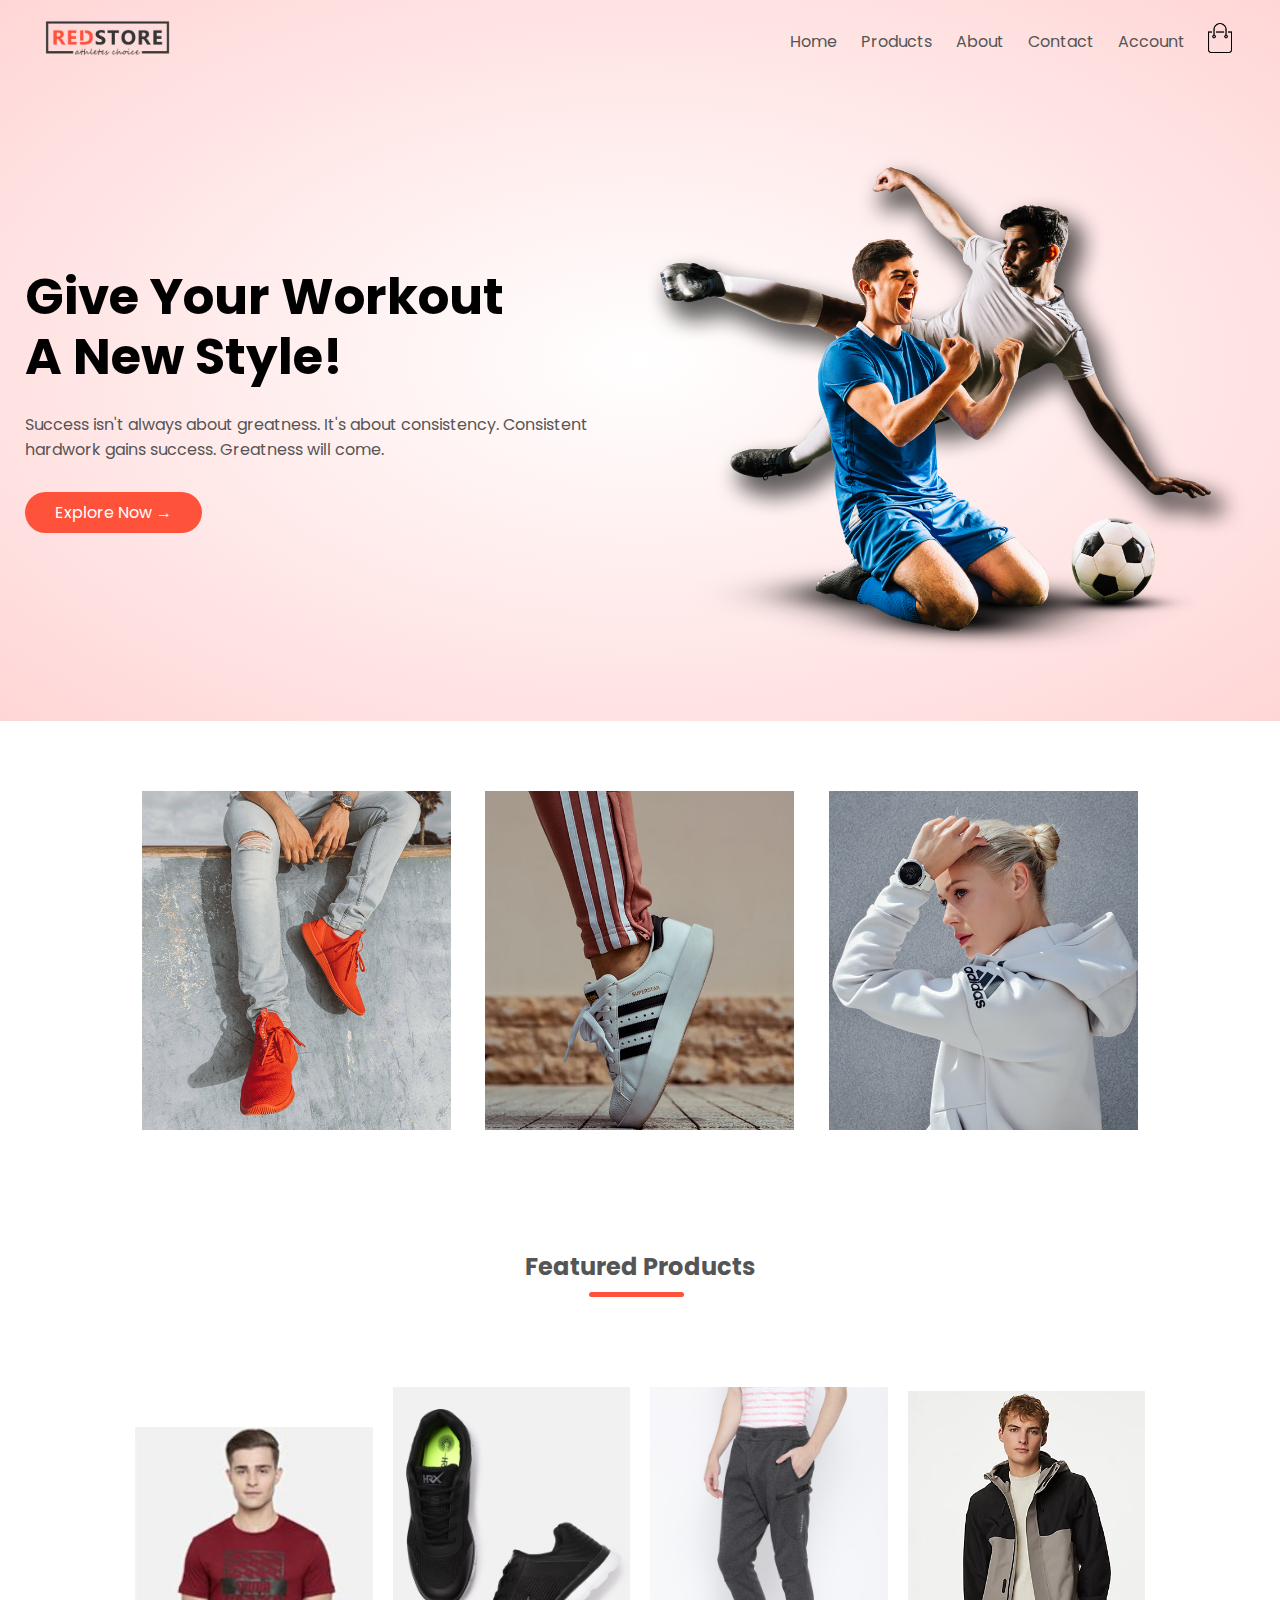
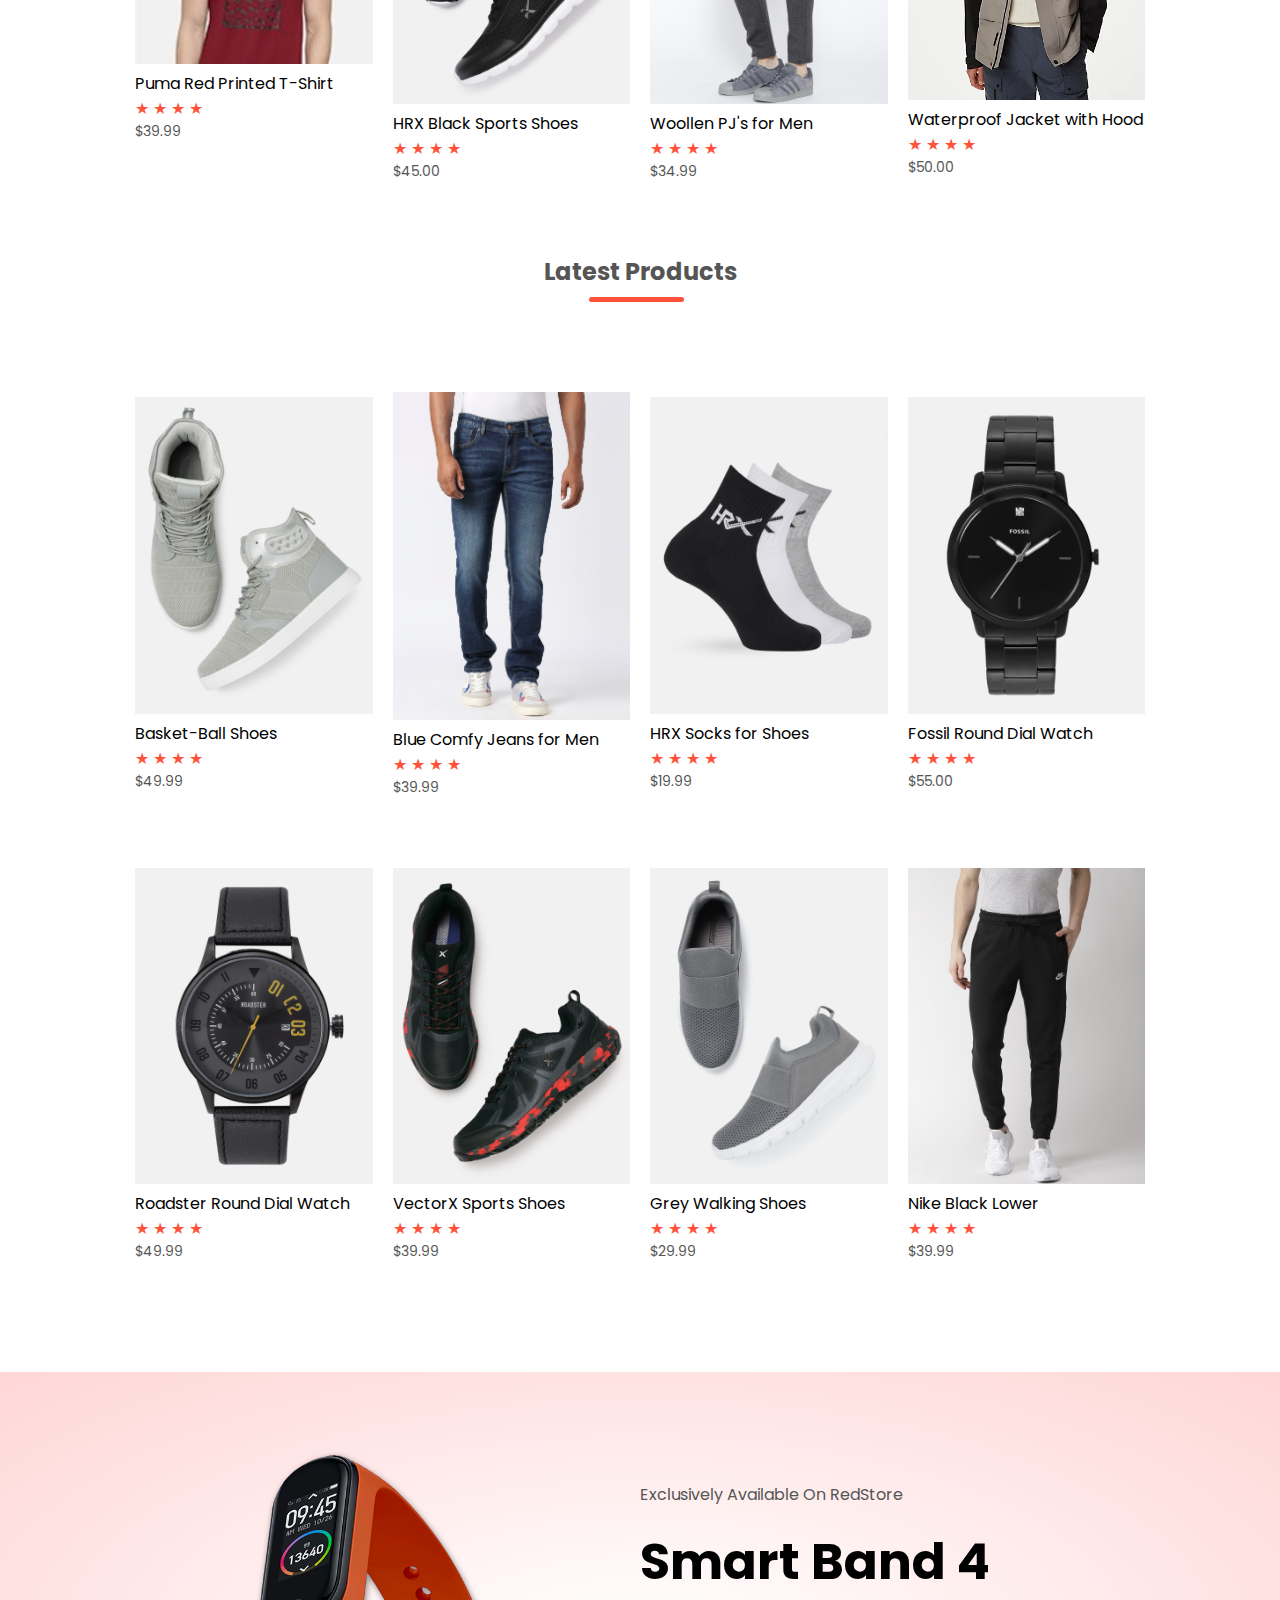
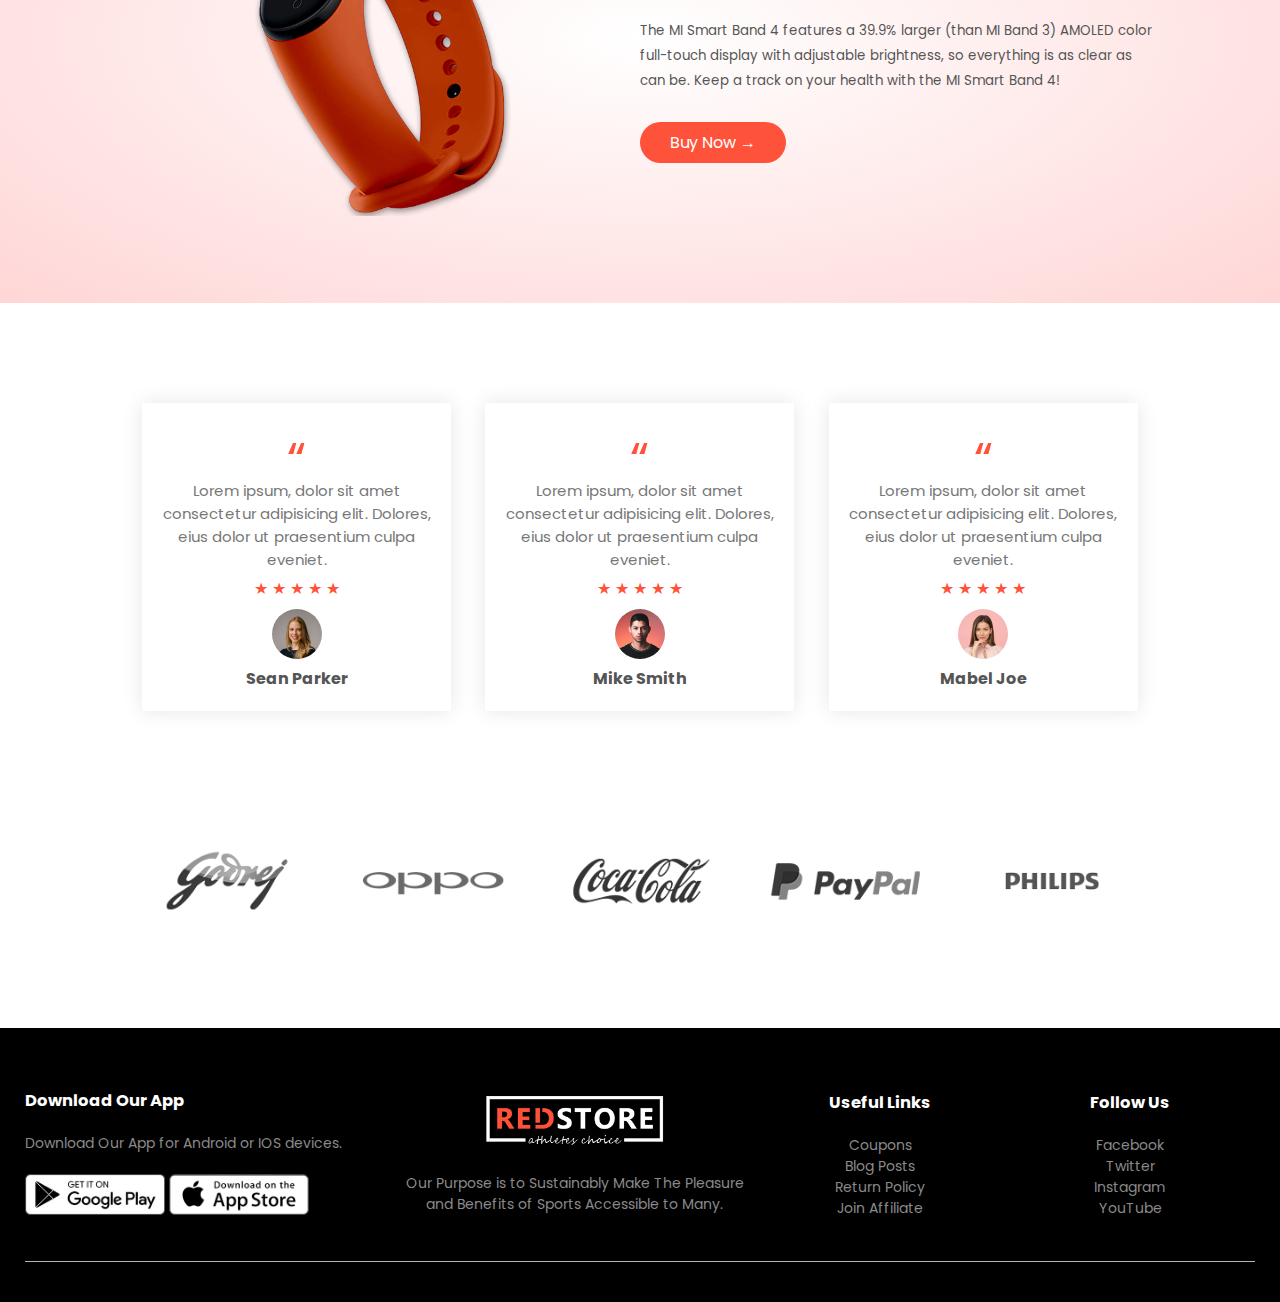
<file: index.html>
<!DOCTYPE html>
<html lang="en">
  <head>
    <meta charset="utf-8">
    <meta name="viewport" content="width=device-width, initail-scale=1.0">
    <title>RedStore | Ecommerce Website </title>
    <link rel="stylesheet" href="style.css">
    <link rel="preconnect" href="https://fonts.googleapis.com">
    <link href="https://fonts.googleapis.com/css2?family=Poppins:wght@300;400;500;600;700&display=swap" rel="stylesheet">
  </head>
  <body>
    <div class="header">
    <div class="container">
      <div class="navbar">
        <div class="logo">
          <img src="logo.png" width="125px">
        </div>
        <nav>
          <ul id="MenuItems">
            <li><a href="index.html">Home</a></li>
            <li><a href="products.html">Products</a></li>
            <li><a href="#about">About</a></li>
            <li><a href="#contact">Contact</a></li>
            <li><a href="account.html">Account</a></li>
          </ul>
        </nav>
        <a href="cart.html"><img src="cart.png" width="30px" height="30px"></a>
      </div>
      <div class="row">
        <div class="col-2">
          <h1>Give Your Workout<br>A New Style!</h1>
          <p>Success isn't always about greatness. 
            It's about consistency. Consistent<br>hardwork gains 
            success. Greatness will come.</p>
            <a href="" class="btn">Explore Now &#8594;</a>
        </div>
        <div class="col-2">
          <img src="image1.png">
        </div>
      </div>
    </div>
  </div>

  <!--   -------- featured categories --------   -->
  <div class="categories">
    <div class="small-container">
      <div class="row">
        <div class="col-3">
          <img src="category-1.jpg">
        </div>
        <div class="col-3">
          <img src="category-2.jpg">
        </div>
        <div class="col-3">
          <img src="category-3.jpg">
        </div>
      </div>
    </div>
  </div>

  <!--   -------- featured products --------   -->
  <div class="small-container">
    <h2 class="title">Featured Products</h2>
    <div class="row">
      <div class="col-4">
        <a href="product-details.html"><img src="red-tshirt.jpg" class="product-1"></a>
        <h4>Puma Red Printed T-Shirt</h4>
        <div class="rating">
          &#9733;
          &#9733;
          &#9733;
          &#9733;
        </div>
        <p>$39.99</p>
      </div>
      <div class="col-4">
        <img src="product-2.jpg">
        <h4>HRX Black Sports Shoes</h4>
        <div class="rating">
          &#9733;
          &#9733;
          &#9733;
          &#9733;
        </div>
        <p>$45.00</p>
      </div>
      <div class="col-4">
        <img src="product-3.jpg">
        <h4>Woollen PJ's for Men</h4>
        <div class="rating">
          &#9733;
          &#9733;
          &#9733;
          &#9733;
        </div>
        <p>$34.99</p>
      </div>
      <div class="col-4">
        <img src="product-4.jpg">
        <h4>Waterproof Jacket with Hood</h4>
        <div class="rating">
          &#9733;
          &#9733;
          &#9733;
          &#9733;
        </div>
        <p>$50.00</p>
      </div>
    </div>
    
    <!-- --------latest products-------- -->
    
    <h2 class="title">Latest Products</h2>
    <div class="row">
      <div class="col-4">
        <img src="product-5.jpg">
        <h4>Basket-Ball Shoes</h4>
        <div class="rating">
          &#9733;
          &#9733;
          &#9733;
          &#9733;
        </div>
        <p>$49.99</p>
      </div>
      <div class="col-4">
        <img src="product-6.jpg">
        <h4>Blue Comfy Jeans for Men</h4>
        <div class="rating">
          &#9733;
          &#9733;
          &#9733;
          &#9733;
        </div>
        <p>$39.99</p>
      </div>
      <div class="col-4">
        <img src="product-7.jpg">
        <h4>HRX Socks for Shoes</h4>
        <div class="rating">
          &#9733;
          &#9733;
          &#9733;
          &#9733;
        </div>
        <p>$19.99</p>
      </div>
      <div class="col-4">
        <img src="product-8.jpg">
        <h4>Fossil Round Dial Watch</h4>
        <div class="rating">
          &#9733;
          &#9733;
          &#9733;
          &#9733;
        </div>
        <p>$55.00</p>
      </div>
    </div>
    <div class="row">
      <div class="col-4">
        <img src="product-9.jpg">
        <h4>Roadster Round Dial Watch</h4>
        <div class="rating">
          &#9733;
          &#9733;
          &#9733;
          &#9733;
        </div>
        <p>$49.99</p>
      </div>
      <div class="col-4">
        <img src="product-10.jpg">
        <h4>VectorX Sports Shoes</h4>
        <div class="rating">
          &#9733;
          &#9733;
          &#9733;
          &#9733;
        </div>
        <p>$39.99</p>
      </div>
      <div class="col-4">
        <img src="product-11.jpg">
        <h4>Grey Walking Shoes</h4>
        <div class="rating">
          &#9733;
          &#9733;
          &#9733;
          &#9733;
        </div>
        <p>$29.99</p>
      </div>
      <div class="col-4">
        <img src="product-12.jpg">
        <h4>Nike Black Lower</h4>
        <div class="rating">
          &#9733;
          &#9733;
          &#9733;
          &#9733;
        </div>
        <p>$39.99</p>
      </div>
    </div>
  </div>
  <!------- offer ------->
  <div class="offer">
    <div class="small-container">
      <div class="row">
        <div class="col-2">
          <img src="exclusive.png" class="offer-img">
        </div>
        <div class="col-2">
          <p>Exclusively Available On RedStore</p>
          <h1>Smart Band 4</h1>
          <small>The MI Smart Band 4 features a 39.9% larger (than
            MI Band 3) AMOLED color full-touch display with 
            adjustable brightness, so everything is as clear as can 
            be. Keep a track on your health with the MI Smart Band 4!
          </small><br>
          <a href="" class="btn">Buy Now &#8594;</a>
        </div>
      </div>
    </div>
  </div>

  <!-------testimonial------->
  <div class="testimonial">
    <div class="small-container">
      <div class="row">
        <div class="col-3">
          <div class="double-quote">&#8220;</div>
          <p>Lorem ipsum, dolor sit amet consectetur adipisicing 
            elit. Dolores, eius dolor ut praesentium culpa 
            eveniet.</p>
            <div class="t-rating">
              &#9733;
              &#9733;
              &#9733;
              &#9733;
              &#9733;
            </div>
            <img src="user-1.png">
            <h3>Sean Parker</h3>
        </div>
        <div class="col-3">
          <div class="double-quote">&#8220;</div>
          <p>Lorem ipsum, dolor sit amet consectetur adipisicing 
            elit. Dolores, eius dolor ut praesentium culpa 
            eveniet.</p>
            <div class="t-rating">
              &#9733;
              &#9733;
              &#9733;
              &#9733;
              &#9733;
            </div>
            <img src="user-2.png">
            <h3>Mike Smith</h3>
        </div>
        <div class="col-3">
          <div class="double-quote">&#8220;</div>
          <p>Lorem ipsum, dolor sit amet consectetur adipisicing 
            elit. Dolores, eius dolor ut praesentium culpa 
            eveniet.</p>
            <div class="t-rating">
              &#9733;
              &#9733;
              &#9733;
              &#9733;
              &#9733;
            </div>
            <img src="user-3.png">
            <h3>Mabel Joe</h3>
        </div>
      </div>
    </div>
  </div>

  <!-------brands------->
  <div class="brands">
    <div class="small-container">
      <div class="row">
        <div class="col-5">
          <img src="logo-godrej.png">
        </div>
        <div class="col-5">
          <img src="logo-oppo.png">
        </div>
        <div class="col-5">
          <img src="logo-coca-cola.png">
        </div>
        <div class="col-5">
          <img src="logo-paypal.png">
        </div>
        <div class="col-5">
          <img src="logo-philips.png">
        </div>
      </div>
    </div>
  </div>

  <!-------footer------->
  <div class="footer">
    <div class="container">
      <div class="row">
        <div class="footer-col-1">
          <h3>Download Our App</h3>
          <p>Download Our App for Android or IOS devices.</p>
          <div class="app-logo">
            <img src="play-store.png">
            <img src="app-store.png">
          </div>
        </div>
        <div class="footer-col-2">
          <img src="logo-white.png">
          <p>Our Purpose is to Sustainably Make The
            Pleasure and Benefits of Sports Accessible to 
            Many.</p>
        </div>
        <div class="footer-col-3">
          <h3>Useful Links</h3>
          <ul>
            <li>Coupons</li>
            <li>Blog Posts</li>
            <li>Return Policy</li>
            <li>Join Affiliate</li>
          </ul>
        </div>
        <div class="footer-col-4">
          <h3>Follow Us</h3>
          <ul>
            <li>Facebook</li>
            <li>Twitter</li>
            <li>Instagram</li>
            <li>YouTube</li>
          </ul>
        </div>
      </div><hr></div>
  </div>
  </body>
</html>
</file>
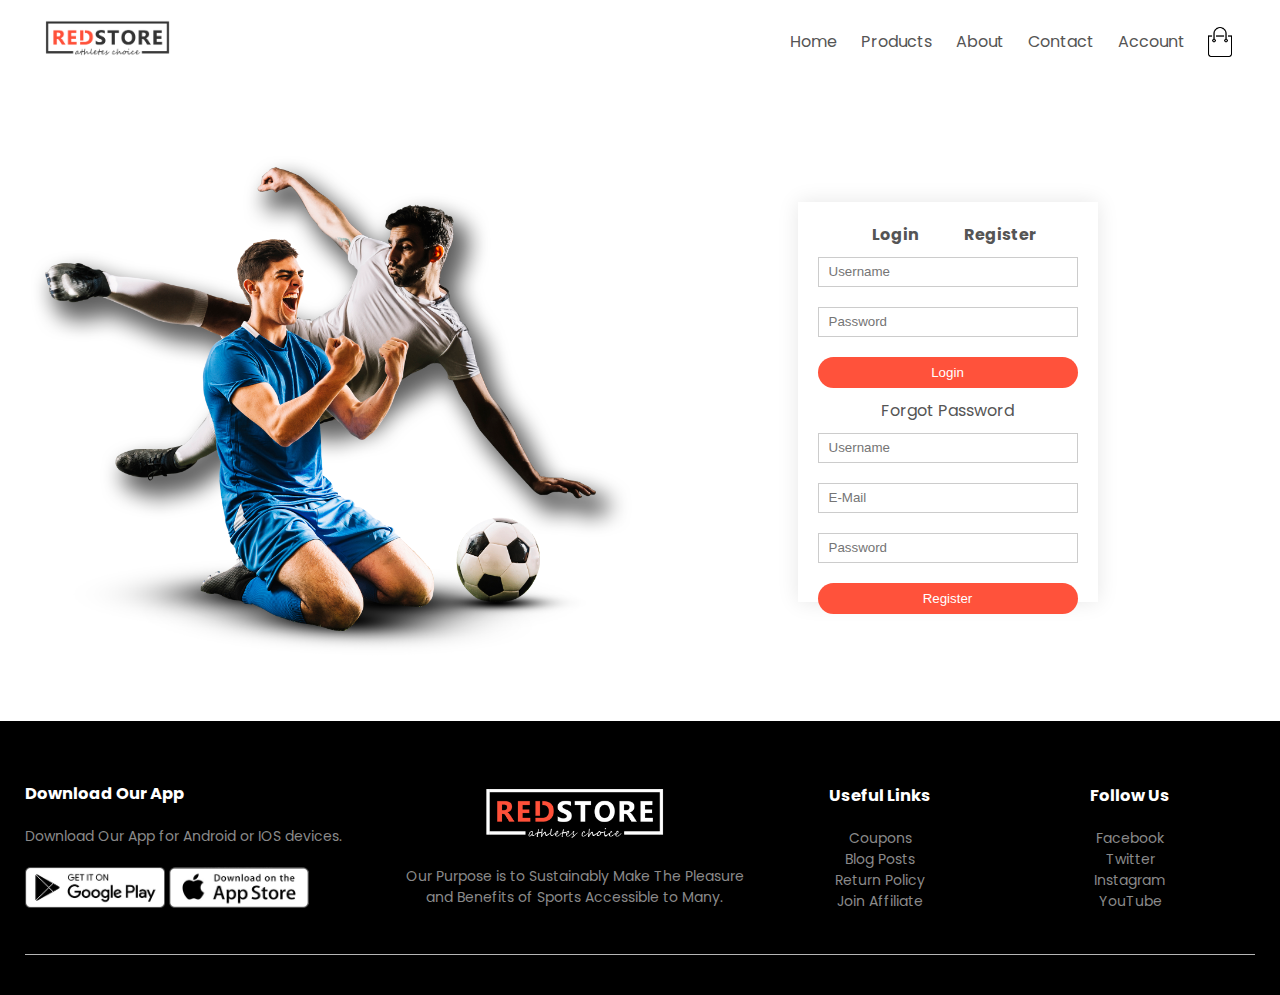
<file: account.html>
<!DOCTYPE html>
<html lang="en">
  <head>
    <meta charset="utf-8">
    <meta name="viewport" content="width=device-width, initail-scale=1.0">
    <title>Login | RedStore</title>
    <link rel="stylesheet" href="style.css">
    <link rel="preconnect" href="https://fonts.googleapis.com">
    <link href="https://fonts.googleapis.com/css2?family=Poppins:wght@300;400;500;600;700&display=swap" rel="stylesheet">
  </head>
  <body>
    <div class="container">
      <div class="navbar">
        <div class="logo">
          <img src="logo.png" width="125px">
        </div>
        <nav>
          <ul id="MenuItems">
            <li><a href="index.html">Home</a></li>
            <li><a href="products.html">Products</a></li>
            <li><a href="#about">About</a></li>
            <li><a href="#contact">Contact</a></li>
            <li><a href="index.html">Account</a></li>
          </ul>
        </nav>
        <img src="cart.png" width="30px" height="30px">
      </div>
    </div>

<div class="acount-page">
    <div class="container">
        <div class="row">
            <div class="col-2">
                <img src="image1.png" width="100%">
            </div>
            <div class="col-2">
                <div class="form-container">
                    <div class="form-btn">
                        <span>Login</span>
                        <span>Register</span>
                    </div>
                    <form id="LoginForm">
                        <input type="text" placeholder="Username">
                        <input type="password" placeholder="Password">
                        <button type="submit" class="btn">Login</button>
                        <a href="">Forgot Password</a>
                    </form>
                    
                    <form>
                        <input type="text" placeholder="Username">
                        <input type="email" placeholder="E-Mail">
                        <input type="password" placeholder="Password">
                        <button type="submit" class="btn">Register</button>
                    </form>
                </div>
            </div>
        </div>
    </div>
</div>

  <!-------footer------->
  
  <div class="footer">
    <div class="container">
      <div class="row">
        <div class="footer-col-1">
          <h3>Download Our App</h3>
          <p>Download Our App for Android or IOS devices.</p>
          <div class="app-logo">
            <img src="play-store.png">
            <img src="app-store.png">
          </div>
        </div>
        <div class="footer-col-2">
          <img src="logo-white.png">
          <p>Our Purpose is to Sustainably Make The
            Pleasure and Benefits of Sports Accessible to 
            Many.</p>
        </div>
        <div class="footer-col-3">
          <h3>Useful Links</h3>
          <ul>
            <li>Coupons</li>
            <li>Blog Posts</li>
            <li>Return Policy</li>
            <li>Join Affiliate</li>
          </ul>
        </div>
        <div class="footer-col-4">
          <h3>Follow Us</h3>
          <ul>
            <li>Facebook</li>
            <li>Twitter</li>
            <li>Instagram</li>
            <li>YouTube</li>
          </ul>
        </div>
      </div><hr></div>
  </div>

  </body>
</html>
</file>
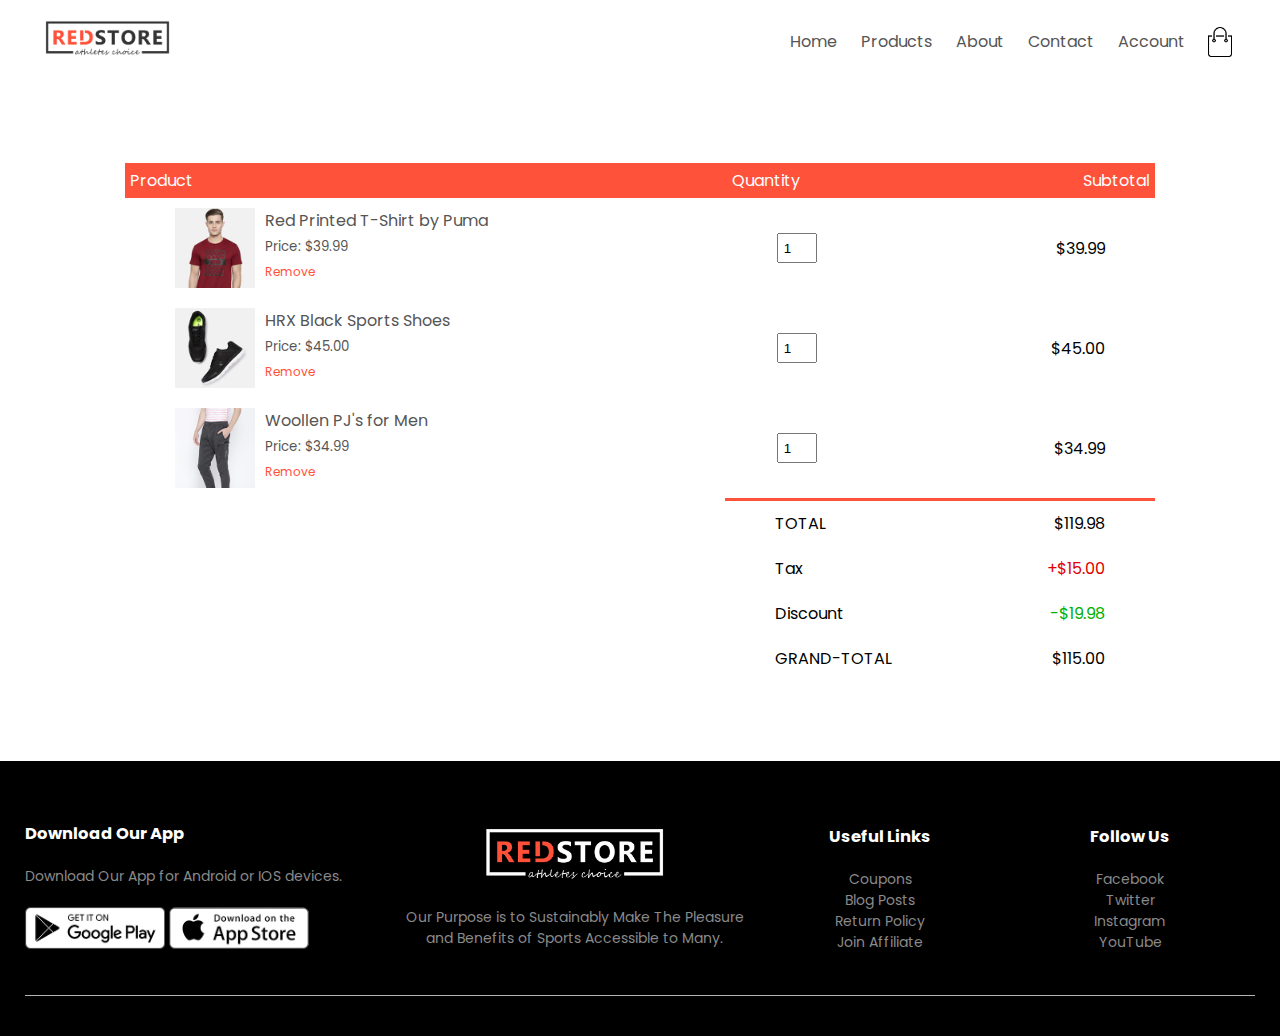
<file: cart.html>
<!DOCTYPE html>
<html lang="en">
  <head>
    <meta charset="utf-8">
    <meta name="viewport" content="width=device-width, initail-scale=1.0">
    <title>Product Details | RedStore</title>
    <link rel="stylesheet" href="style.css">
    <link rel="preconnect" href="https://fonts.googleapis.com">
    <link href="https://fonts.googleapis.com/css2?family=Poppins:wght@300;400;500;600;700&display=swap" rel="stylesheet">
  </head>
  <body>
    <div class="container">
      <div class="navbar">
        <div class="logo">
          <img src="logo.png" width="125px">
        </div>
        <nav>
          <ul id="MenuItems">
            <li><a href="index.html">Home</a></li>
            <li><a href="products.html">Products</a></li>
            <li><a href="#about">About</a></li>
            <li><a href="#contact">Contact</a></li>
            <li><a href="account.html">Account</a></li>
          </ul>
        </nav>
        <img src="cart.png" width="30px" height="30px">
      </div>
    </div>

    <!---------cart item details--------->

    <div class="small-container cart-page">
        <table>
            <tr>
                <th>Product</th>
                <th>Quantity</th>
                <th>Subtotal</th>
            </tr>
            <tr>
                <td>
                    <div class="cart-info">
                        <img src="buy-1.jpg">
                        <div>
                            <p>Red Printed T-Shirt by Puma</p>
                            <small>Price: $39.99</small>
                            <br>
                            <a href="">Remove</a>
                        </div>
                    </div>
                </td>
                <td><input type="number" value="1"></td>
                <td>$39.99</td>
            </tr>
            <tr>
                <td>
                    <div class="cart-info">
                        <img src="buy-2.jpg">
                        <div>
                            <p>HRX Black Sports Shoes</p>
                            <small>Price: $45.00</small>
                            <br>
                            <a href="">Remove</a>
                        </div>
                    </div>
                </td>
                <td><input type="number" value="1"></td>
                <td>$45.00</td>
            </tr>
            <tr>
                <td>
                    <div class="cart-info">
                        <img src="buy-3.jpg">
                        <div>
                            <p>Woollen PJ's for Men</p>
                            <small>Price: $34.99</small>
                            <br>
                            <a href="">Remove</a>
                        </div>
                    </div>
                </td>
                <td><input type="number" value="1"></td>
                <td>$34.99</td>
            </tr>
        </table>

        <div class="total-price">
            <table>
                <tr>
                  <td>TOTAL</td>
                  <td>$119.98</td>
                </tr>
                <tr>
                  <td>Tax</td>
                  <td class="tax">+$15.00</td>
                </tr>
                <tr>
                  <td>Discount</td>
                  <td class="discount">-$19.98</td>
                </tr>
                <tr>
                  <td>GRAND-TOTAL</td>
                  <td>$115.00</td>
                </tr>
            </table>
        </div>
    </div>

  <!-------footer------->
  
  <div class="footer">
    <div class="container">
      <div class="row">
        <div class="footer-col-1">
          <h3>Download Our App</h3>
          <p>Download Our App for Android or IOS devices.</p>
          <div class="app-logo">
            <img src="play-store.png">
            <img src="app-store.png">
          </div>
        </div>
        <div class="footer-col-2">
          <img src="logo-white.png">
          <p>Our Purpose is to Sustainably Make The
            Pleasure and Benefits of Sports Accessible to 
            Many.</p>
        </div>
        <div class="footer-col-3">
          <h3>Useful Links</h3>
          <ul>
            <li>Coupons</li>
            <li>Blog Posts</li>
            <li>Return Policy</li>
            <li>Join Affiliate</li>
          </ul>
        </div>
        <div class="footer-col-4">
          <h3>Follow Us</h3>
          <ul>
            <li>Facebook</li>
            <li>Twitter</li>
            <li>Instagram</li>
            <li>YouTube</li>
          </ul>
        </div>
      </div><hr></div>
  </div>

  </body>
</html>
</file>
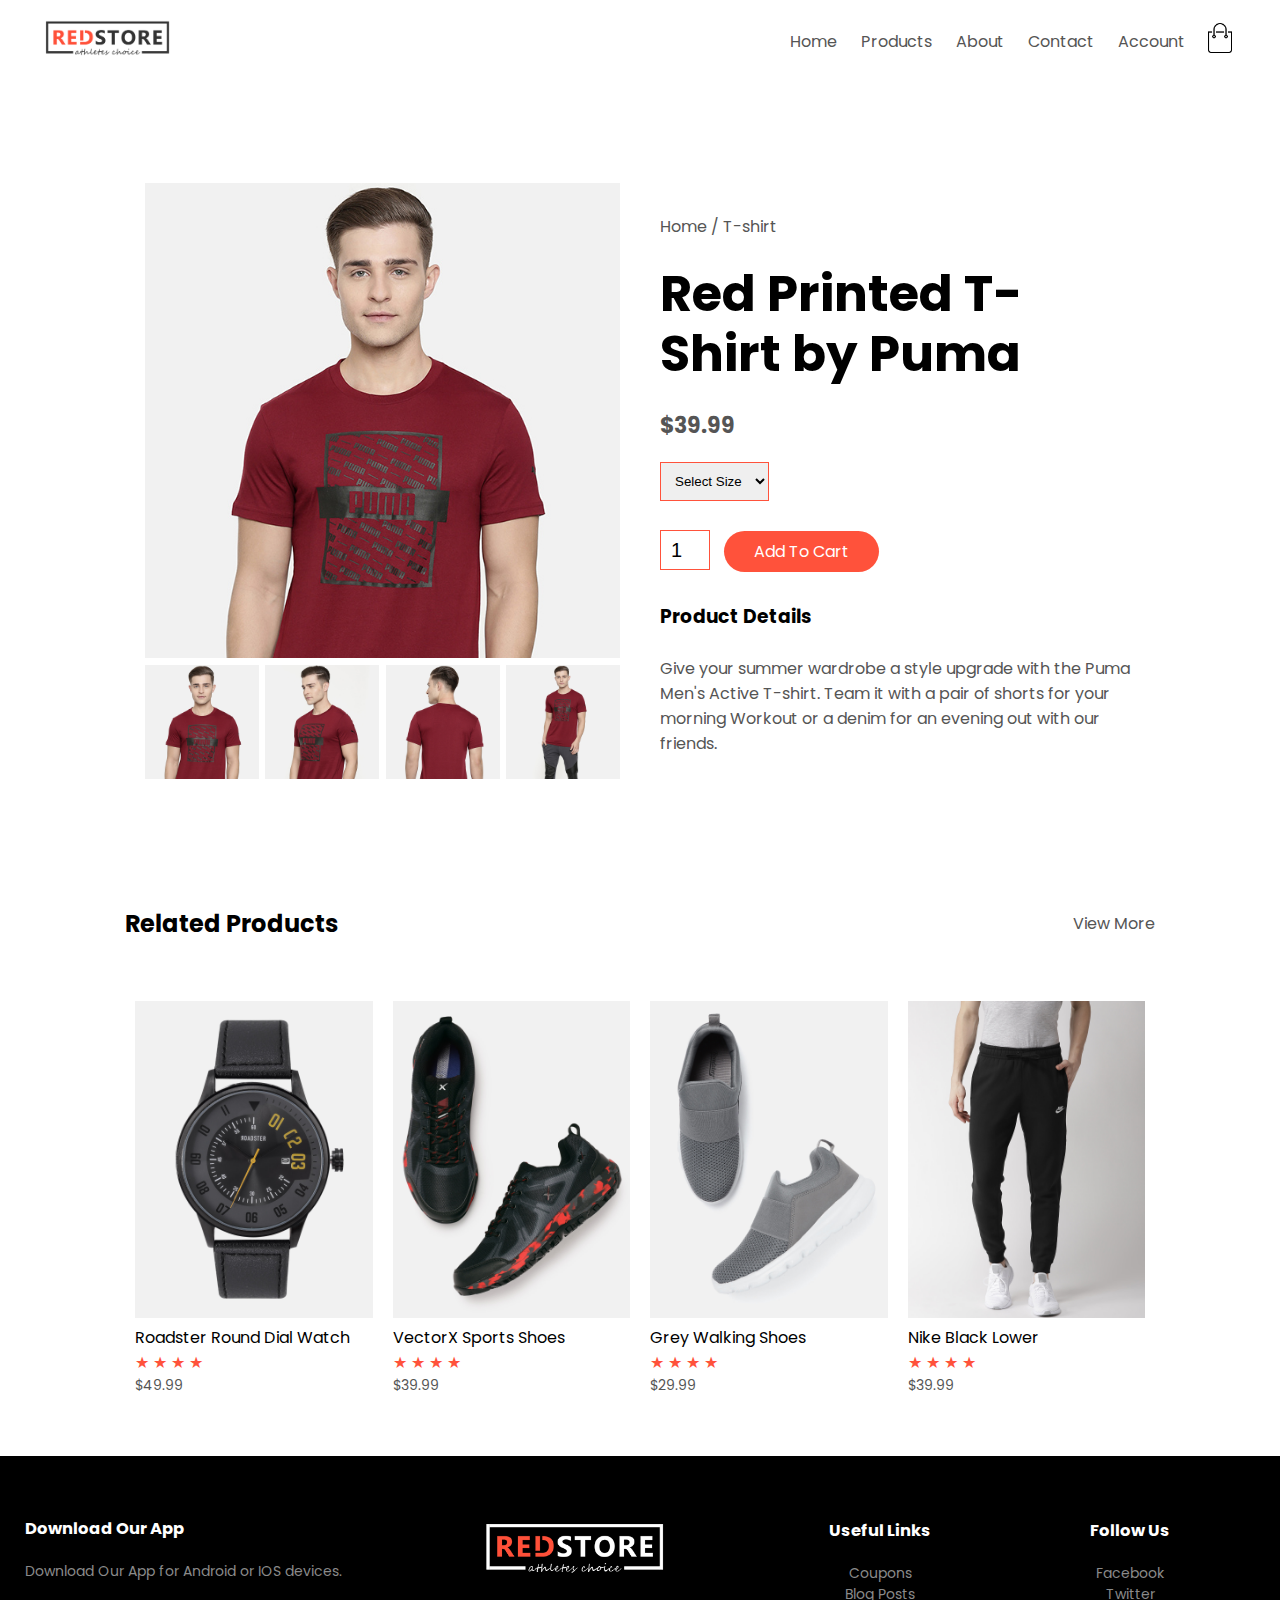
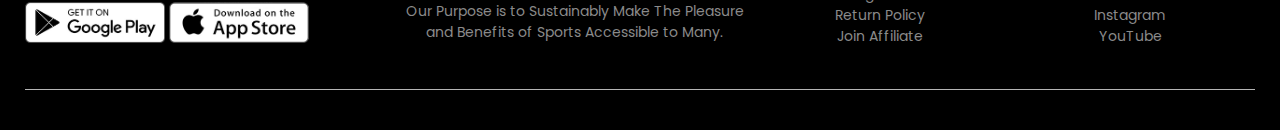
<file: product-details.html>
<!DOCTYPE html>
<html lang="en">
  <head>
    <meta charset="utf-8">
    <meta name="viewport" content="width=device-width, initail-scale=1.0">
    <title>Product Details | RedStore</title>
    <link rel="stylesheet" href="style.css">
    <link rel="preconnect" href="https://fonts.googleapis.com">
    <link href="https://fonts.googleapis.com/css2?family=Poppins:wght@300;400;500;600;700&display=swap" rel="stylesheet">
  </head>
  <body>
    <div class="container">
      <div class="navbar">
        <div class="logo">
          <img src="logo.png" width="125px">
        </div>
        <nav>
          <ul id="MenuItems">
            <li><a href="index.html">Home</a></li>
            <li><a href="products.html">Products</a></li>
            <li><a href="#about">About</a></li>
            <li><a href="#contact">Contact</a></li>
            <li><a href="account.html">Account</a></li>
          </ul>
        </nav>
        <a href="cart.html"><img src="cart.png" width="30px" height="30px"></a>
      </div>
    </div>

 <!---------single product details---------->

    <div class="small-container single-product">
        <div class="row">
            <div class="col-2">
                <img src="gallery-1.jpg" width="100%" id="ProductImg">

                <div class="small-img-row">
                    <div class="small-img-col">
                        <img src="gallery-1.jpg" class="small-img">
                    </div>
                    <div class="small-img-col">
                        <img src="gallery-2.jpg" class="small-img">
                    </div>
                    <div class="small-img-col">
                        <img src="gallery-3.jpg" class="small-img">
                    </div>
                    <div class="small-img-col">
                        <img src="gallery-4.jpg" class="small-img">
                    </div>
                </div>

            </div>
            <div class="col-2">
                <p>Home / T-shirt</p>
                <h1>Red Printed T-Shirt by Puma</h1>
                <h4>$39.99</h4>
                <select>
                    <option>Select Size</option>
                    <option>XXL</option>
                    <option>XL</option>
                    <option>Large</option>
                    <option>Medium</option>
                    <option>Small</option>
                </select>
                <input type="number" value="1">
                <a href="#" class="btn">Add To Cart</a>
                <h3>Product Details</h3>
                <br>
                <p>Give your summer wardrobe a style upgrade with the Puma Men's Active
                    T-shirt. Team it with a pair of shorts for your morning Workout or
                    a denim for an evening out with our friends.</p>
            </div>
        </div>
    </div>

    <!-------title------->
    <div class="small-container">
        <div class="row row-2">
            <h2>Related Products</h2>
            <a href="products.html"><p>View More</p></a>
        </div>
    </div>

    <!-------products------->
    <div class="small-container">
     <div class="row">
      <div class="col-4">
        <img src="product-9.jpg">
        <h4>Roadster Round Dial Watch</h4>
        <div class="rating">
          &#9733;
          &#9733;
          &#9733;
          &#9733;
        </div>
        <p>$49.99</p>
      </div>
      <div class="col-4">
        <img src="product-10.jpg">
        <h4>VectorX Sports Shoes</h4>
        <div class="rating">
          &#9733;
          &#9733;
          &#9733;
          &#9733;
        </div>
        <p>$39.99</p>
      </div>
      <div class="col-4">
        <img src="product-11.jpg">
        <h4>Grey Walking Shoes</h4>
        <div class="rating">
          &#9733;
          &#9733;
          &#9733;
          &#9733;
        </div>
        <p>$29.99</p>
      </div>
      <div class="col-4">
        <img src="product-12.jpg">
        <h4>Nike Black Lower</h4>
        <div class="rating">
          &#9733;
          &#9733;
          &#9733;
          &#9733;
        </div>
        <p>$39.99</p>
      </div>
     </div>

    </div>

  <!-------footer------->
  
  <div class="footer">
    <div class="container">
      <div class="row">
        <div class="footer-col-1">
          <h3>Download Our App</h3>
          <p>Download Our App for Android or IOS devices.</p>
          <div class="app-logo">
            <img src="play-store.png">
            <img src="app-store.png">
          </div>
        </div>
        <div class="footer-col-2">
          <img src="logo-white.png">
          <p>Our Purpose is to Sustainably Make The
            Pleasure and Benefits of Sports Accessible to 
            Many.</p>
        </div>
        <div class="footer-col-3">
          <h3>Useful Links</h3>
          <ul>
            <li>Coupons</li>
            <li>Blog Posts</li>
            <li>Return Policy</li>
            <li>Join Affiliate</li>
          </ul>
        </div>
        <div class="footer-col-4">
          <h3>Follow Us</h3>
          <ul>
            <li>Facebook</li>
            <li>Twitter</li>
            <li>Instagram</li>
            <li>YouTube</li>
          </ul>
        </div>
      </div><hr></div>
  </div>

  <!-------js for product gallery-->

  <script>
    var ProductImg = document.getElementById("ProductImg");
    var SmallImg = document.getElementsByClassName("small-img");
    
    SmallImg[0].onclick = function()
    {
        ProductImg.src = SmallImg[0].src;
    }
    SmallImg[1].onclick = function()
    {
        ProductImg.src = SmallImg[1].src;
    }
    SmallImg[2].onclick = function()
    {
        ProductImg.src = SmallImg[2].src;
    }
    SmallImg[3].onclick = function()
    {
        ProductImg.src = SmallImg[3].src;
    }

  </script>

  </body>
</html>
</file>
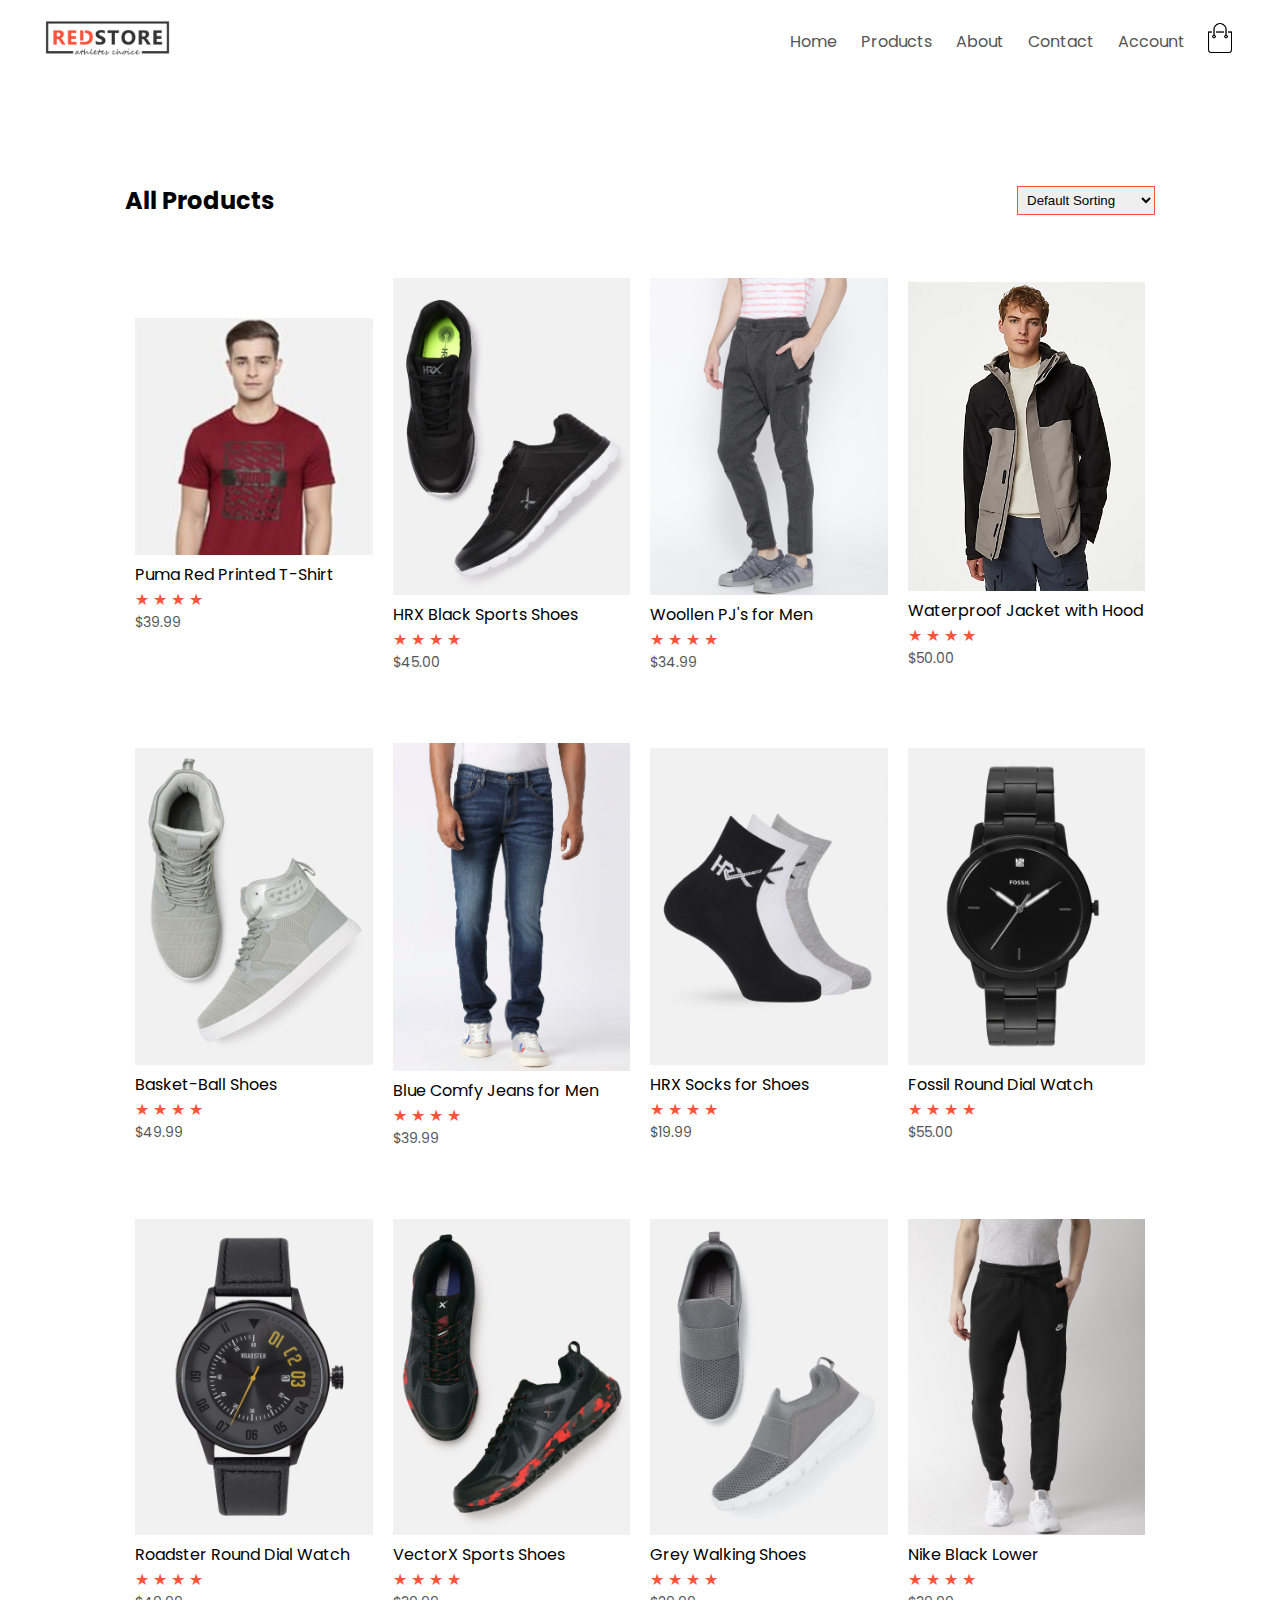
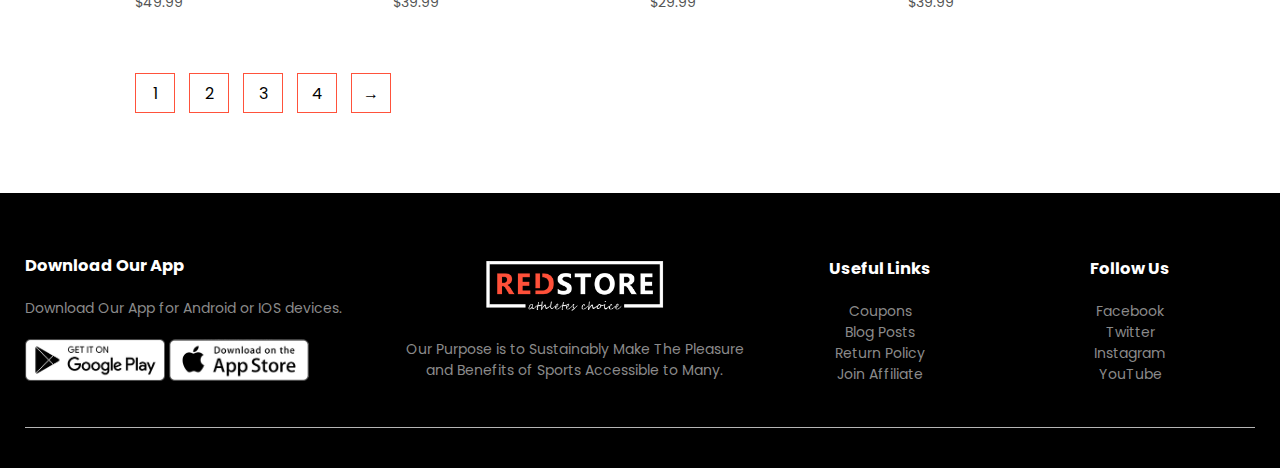
<file: products.html>
<!DOCTYPE html>
<html lang="en">
  <head>
    <meta charset="utf-8">
    <meta name="viewport" content="width=device-width, initail-scale=1.0">
    <title>All Products | RedStore</title>
    <link rel="stylesheet" href="style.css">
    <link rel="preconnect" href="https://fonts.googleapis.com">
    <link href="https://fonts.googleapis.com/css2?family=Poppins:wght@300;400;500;600;700&display=swap" rel="stylesheet">
  </head>
  <body>
    <div class="container">
      <div class="navbar">
        <div class="logo">
          <img src="logo.png" width="125px">
        </div>
        <nav>
          <ul id="MenuItems">
            <li><a href="index.html">Home</a></li>
            <li><a href="products.html">Products</a></li>
            <li><a href="#about">About</a></li>
            <li><a href="#contact">Contact</a></li>
            <li><a href="account.html">Account</a></li>
          </ul>
        </nav>
        <a href="cart.html"><img src="cart.png" width="30px" height="30px"></a>
      </div>
    </div>

    <div class="small-container">

        <div class="row row-2">
            <h2>All Products</h2>
            <select>
                <option>Default Sorting</option>
                <option>Sort by Price</option>
                <option>Sort by Popularity</option>
                <option>Sort by Rating</option>
                <option>Sort by Sale</option>
            </select>
        </div>

     <div class="row">
      <div class="col-4">
        <a href="product-details.html"><img src="red-tshirt.jpg" class="product-1"></a>
        <h4>Puma Red Printed T-Shirt</h4>
        <div class="rating">
          &#9733;
          &#9733;
          &#9733;
          &#9733;
        </div>
        <p>$39.99</p>
      </div>
      <div class="col-4">
        <img src="product-2.jpg">
        <h4>HRX Black Sports Shoes</h4>
        <div class="rating">
          &#9733;
          &#9733;
          &#9733;
          &#9733;
        </div>
        <p>$45.00</p>
      </div>
      <div class="col-4">
        <img src="product-3.jpg">
        <h4>Woollen PJ's for Men</h4>
        <div class="rating">
          &#9733;
          &#9733;
          &#9733;
          &#9733;
        </div>
        <p>$34.99</p>
      </div>
      <div class="col-4">
        <img src="product-4.jpg">
        <h4>Waterproof Jacket with Hood</h4>
        <div class="rating">
          &#9733;
          &#9733;
          &#9733;
          &#9733;
        </div>
        <p>$50.00</p>
      </div>
     </div>
     <div class="row">
      <div class="col-4">
        <img src="product-5.jpg">
        <h4>Basket-Ball Shoes</h4>
        <div class="rating">
          &#9733;
          &#9733;
          &#9733;
          &#9733;
        </div>
        <p>$49.99</p>
      </div>
      <div class="col-4">
        <img src="product-6.jpg">
        <h4>Blue Comfy Jeans for Men</h4>
        <div class="rating">
          &#9733;
          &#9733;
          &#9733;
          &#9733;
        </div>
        <p>$39.99</p>
      </div>
      <div class="col-4">
        <img src="product-7.jpg">
        <h4>HRX Socks for Shoes</h4>
        <div class="rating">
          &#9733;
          &#9733;
          &#9733;
          &#9733;
        </div>
        <p>$19.99</p>
      </div>
      <div class="col-4">
        <img src="product-8.jpg">
        <h4>Fossil Round Dial Watch</h4>
        <div class="rating">
          &#9733;
          &#9733;
          &#9733;
          &#9733;
        </div>
        <p>$55.00</p>
      </div>
    </div>
    <div class="row">
      <div class="col-4">
        <img src="product-9.jpg">
        <h4>Roadster Round Dial Watch</h4>
        <div class="rating">
          &#9733;
          &#9733;
          &#9733;
          &#9733;
        </div>
        <p>$49.99</p>
      </div>
      <div class="col-4">
        <img src="product-10.jpg">
        <h4>VectorX Sports Shoes</h4>
        <div class="rating">
          &#9733;
          &#9733;
          &#9733;
          &#9733;
        </div>
        <p>$39.99</p>
      </div>
      <div class="col-4">
        <img src="product-11.jpg">
        <h4>Grey Walking Shoes</h4>
        <div class="rating">
          &#9733;
          &#9733;
          &#9733;
          &#9733;
        </div>
        <p>$29.99</p>
      </div>
      <div class="col-4">
        <img src="product-12.jpg">
        <h4>Nike Black Lower</h4>
        <div class="rating">
          &#9733;
          &#9733;
          &#9733;
          &#9733;
        </div>
        <p>$39.99</p>
      </div>
    </div>

    <div class="page-btn">
      <span>1</span>
      <span>2</span>
      <span>3</span>
      <span>4</span>
      <span>&#8594;</span>
    </div>

    </div>

  <!-------footer------->
  
  <div class="footer">
    <div class="container">
      <div class="row">
        <div class="footer-col-1">
          <h3>Download Our App</h3>
          <p>Download Our App for Android or IOS devices.</p>
          <div class="app-logo">
            <img src="play-store.png">
            <img src="app-store.png">
          </div>
        </div>
        <div class="footer-col-2">
          <img src="logo-white.png">
          <p>Our Purpose is to Sustainably Make The
            Pleasure and Benefits of Sports Accessible to 
            Many.</p>
        </div>
        <div class="footer-col-3">
          <h3>Useful Links</h3>
          <ul>
            <li>Coupons</li>
            <li>Blog Posts</li>
            <li>Return Policy</li>
            <li>Join Affiliate</li>
          </ul>
        </div>
        <div class="footer-col-4">
          <h3>Follow Us</h3>
          <ul>
            <li>Facebook</li>
            <li>Twitter</li>
            <li>Instagram</li>
            <li>YouTube</li>
          </ul>
        </div>
      </div><hr></div>
  </div>
  </body>
</html>
</file>
<file: style.css>
* {
    margin: 0;
    padding: 0;
    box-sizing: border-box;
}

body {
    font-family: 'Poppins', sans-serif;
}

.navbar {
    display: flex;
    align-items: center;
    padding: 20px;
}
nav {
    flex: 1;
    text-align: right;
}
nav ul {
    display: inline-block;
    list-style-type: none;
}
nav ul li {
    display: inline-block;
    margin-right: 20px;
}
a {
    text-decoration: none;
    color: #555;
}
p {
    color: #555;
}
.container {
    max-width: 1300px;
    margin: auto;
    padding-left: 25px;
    padding-right: 25px;
}
.row {
    display: flex;
    align-items: center;
    flex-wrap: wrap;
    justify-content: space-around;
}
.col-2 {
    flex-basis: 50%;
    min-width: 300px;
}
.col-2 img {
    max-width: 100%;
    padding: 50px 0;
}
.col-2 h1 {
    font-size: 50px;
    line-height: 60px;
    margin: 25px 0;
}
.btn {
    display: inline-block;
    background: #ff523b;
    color: #fff;
    padding: 8px 30px;
    margin: 30px 0;
    border-radius: 30px;
    transition: background-color 0.5s;
}
.btn:hover {
    background: #563434;
}
.header {
    background: radial-gradient(#fff, #ffd6d6);
}
.header .row {
    margin-top: 0.1px;
}
.categories {
    margin: 70px 0;
}
.col-3 {
    flex-basis: 30%;
    min-width: 250px;
    margin-bottom: 30px;
}

.col-3 img {
    width: 100%;
}
.small-container {
    max-width: 1080px;
    margin: auto;
    padding-left: 25px;
    padding-right: 25px;
}
.col-4 {
    flex-basis: 25%;
    padding: 10px;
    min-width: 200px;
    margin-bottom: 50px;
    transition: transform 0.5s;
}
.col-4 img {
    width: 100%;
    height: auto;
}
.title {
    text-align: center;
    margin: 0 auto 80px;
    position: relative;
    line-height: 60px;
    color: #555;
}
.title::after {
    content: '';
    background: #ff523b;
    width: 95px;
    height: 5px;
    border-radius: 5px;
    position: absolute;
    bottom: 0;
    left: 45%;
      
    
}
h4 {
    font-weight: normal;
    color-scheme: #ff523b #fff;
}
.col-4 p{
    font-size: 14px;
}
.rating {
    color: #ff523b;
    
}

.t-rating {
    color: #ff523b;
    margin-top: 25px;
    margin-bottom: -12px;
}
.col-4:hover {
    transform: translateY(-5px);
}
.offer {
    background: radial-gradient(#fff, #ffd6d6);
    margin-top: 50px;
    padding: 30px 0; 
}
.offer img {
    padding: 50px;
}
small {
    color: #555;
}

/*-----testimonial-----*/

.testimonial {
    padding-top: 100px;
}
.testimonial .col-3 {
    text-align: center;
    padding: 20px 20px;
    box-shadow: 0 0 20px 0px rgba(0,0,0,0.1);
    cursor: pointer;
    transition: transform 0.5s;
}
.testimonial .col-3 img {
    width: 50px;
    margin-top: 20px;
    border-radius: 50%;
}
.testimonial .col-3:hover {
    transform: translateY(-10px);
}
.double-quote {
    font-size: 50px;
    color: #ff523b;
}
.col-3 p {
    font-size: 15px;
    margin: -20px 0;
    color: #777;
}
.testimonial .col-3 h3 {
    font-weight: 600px;
    color: #555;
    font-size: 16px;
}

/*-------brands-------*/

.brands {
    margin: 100px auto;
}
.col-5 {
    width: 160px;
}
.col-5 img {
    width: 100%;
    cursor: pointer;
    filter: grayscale(100%);
}
.col-5 img:hover {
    filter: grayscale(0);
}

/*-------footer-------*/
.footer {
    background: #000;
    color: #8a8a8a;
    font-size: 14px;
    padding: 60px 0 20px;
}
.footer p {
    color: #8a8a8a;
}
.footer h3 {
    color: #fff;
    margin-bottom: 20px;
}
.footer-col-1, .footer-col-2, .footer-col-3, .footer-col-4 {
    min-width: 250px;
    margin-bottom: 20px;
}  
.footer-col-1 {
    flex-basis: 30%;
}
.footer-col-2 {
    flex: 1;
    text-align: center;
}
.footer-col-2 img {
    width: 180px;
    margin-bottom: 20px;
}
.footer-col-3, .footer-col-4 {
    flex-basis: 12%;
    text-align: center;
}
ul {
    list-style-type: none;
}
.app-logo {
    margin-top: 20px;
}
.app-logo img {
    width: 140px;
}
.footer hr {
    border: none;
    background: #b5b5b5;
    height: 1px;
    margin: 20px 0;
}

/*---------------all products page---------------*/

.row-2 {
    justify-content: space-between;
    margin: 100px auto 50px;
}
select {
    border: 1px solid #ff523b;
    padding: 5px;
}
select:focus {
    outline: none;
}

.page-btn {
    margin: 0 auto 80px;
}
.page-btn span {
    display: inline-block;
    border: 1px solid #ff523b;
    margin-left: 10px;
    width: 40px;
    height: 40px;
    text-align: center;
    line-height: 40px;
    cursor: pointer;
}
.page-btn span:hover {
    background: #ff523b;
    color: #fff;
}

/*-------single product details--------*/

.single-product {
    margin-top: 80px;
}
.single-product .col-2 img {
    padding: 0px;
}
.single-product .col-2 {
    padding: 20px;
}
.single-product h4 {
    margin: 20px 0;
    font-size: 22px;
    font-weight: bold;
    color: #555;
}
.single-product select {
    display: block;
    padding: 10px;
    margin-top: 20px;
}
.single-product input {
    width: 50px;
    height: 40px;
    padding-left: 10px;
    font-size: 20px;
    margin-right: 10px;
    border: 1px solid #ff523b;
}
input:focus {
    outline: none;
}
.small-img-row {
    display: flex;
    justify-content: space-between;
}
.small-img-col {
    flex-basis: 24%;
    cursor: pointer;
    
}
.small-img {
    transition: transform 0.3s;
}
.small-img:hover {
    border: 1px solid #ff523b;
    transform: translateY(2px);
}

/*-------cart items-------*/

.cart-page {
    margin: 80px auto;
}
table {
    width: 100%;
    border-collapse: collapse;
}
.cart-info {
    display: flex;
    flex-wrap: wrap;
}
th {
    text-align: left;
    padding: 5px;
    color: #fff;
    background: #ff523b;
    font-weight: normal;
}
td {
    padding: 10px 50px;
}
td input{
    width: 40px;
    height: 30px;
    padding: 5px;
}
td a {
    color: #ff523b;
    font-size: 12px;
}
td img {
    width: 80px;
    height: 80px;
    margin-right: 10px;
}
.tax {
    color: rgb(224, 0, 0);
}
.discount {
    color: rgb(0, 175, 0);
}
.total-price {
    display: flex;
    justify-content: flex-end;
}
.total-price table {
    border-top: 3px solid #ff523b;
    width: 100%;
    max-width: 430px;
}
td:last-child {
    text-align: right;
}
th:last-child {
    text-align: right;
}
.account-page {
    padding: 50px 0;
}
.form-container {
    background: #fff;
    width: 300px;
    height: 400px;
    position: relative;
    text-align: center;
    padding: 20px 0;
    margin: auto;
    box-shadow: 0 0 20px 0px rgba(0,0,0,0.1);
}
.form-container span {
    font-weight: bold;
    padding: 0 10px;
    color: #555;
    cursor: pointer;
    width: 100px;
    display: inline-block;
}
.form-btn {
    display: inline-block;
}
.form-container form {
    max-width: 300px;
    padding: 0 20px;
    
    /*position: absolute;
    top: 130px;*/
}
form input {
    width: 100%;
    height: 30px;
    margin: 10px 0;
    padding: 0 10px;
    border: 1px solid #ccc;
}
form .btn {
    width: 100%;
    border: none;
    cursor: pointer;
    margin: 10px 0;
}
form .btn:focus {
    outline: none;
    
}














/*-------media query for less than 600px screen size-------*/
@media only screen and (max-width: 600px){
    .row {
        text-align: center;
    }
    .col-2, .col-3, .col-4 {
        flex-basis: 100%;
    }
    .single-product .row {
         text-align: left;   
    }
    .single-product .col-2 {
        padding: 20px 0;
    }
    .single-product h1 {
        font-size: 26px;
        line-height: 22px;
    }
    .cart-info p {
        display: none;
    }
}
</file>
